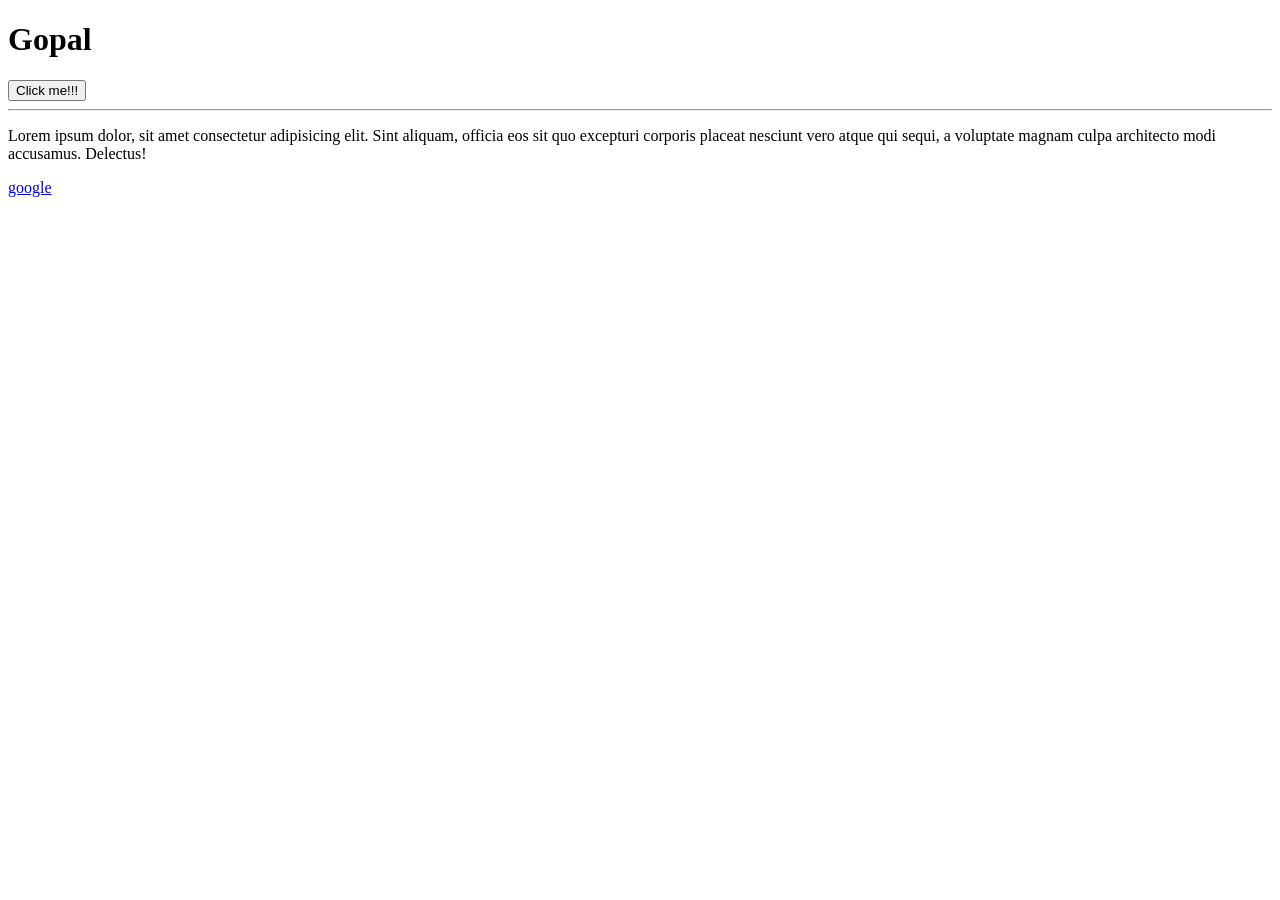
<file: index.html>
<!DOCTYPE html>
<html lang="en">
<head>
  <title>Learning HTML</title>
</head>
<body>
  <H1>Gopal</H1>
  <button id="click-me">Click me!!!</button>
  <hr>
  <p>
    Lorem ipsum dolor, sit amet consectetur adipisicing elit. Sint aliquam, officia eos sit quo excepturi corporis placeat nesciunt vero atque qui sequi, a voluptate magnam culpa architecto modi accusamus. Delectus!
  </p>
  <a href="http://www.google.com" target="_blank">google</a>
</body>
</html>
</file>
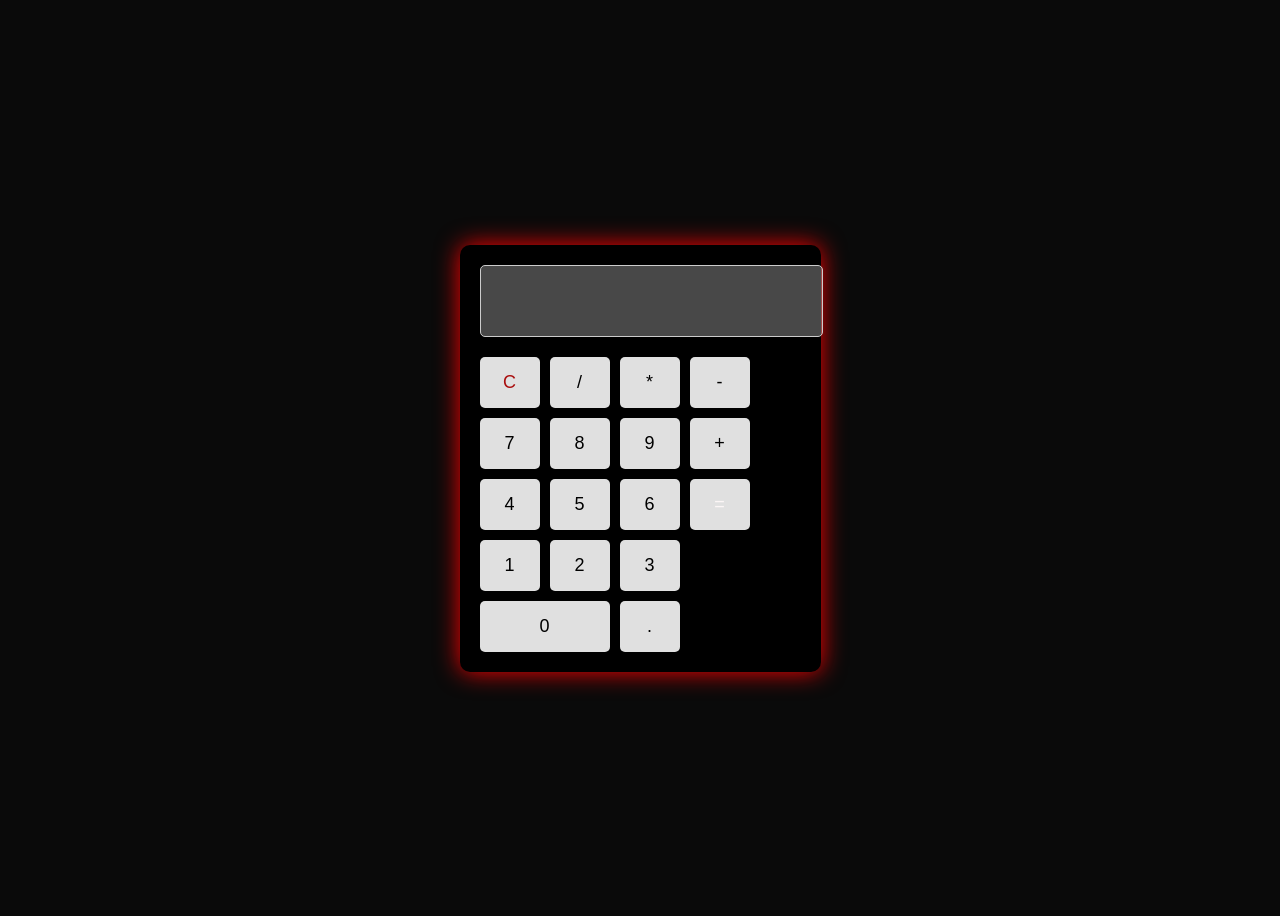
<file: calculator-2.html>
<!DOCTYPE html>
<html lang="en">
<head>
  <meta charset="UTF-8" />
  <meta name="viewport" content="width=device-width, initial-scale=1.0"/>
  <title>Simple Calculator</title>
  <style>
    body {
      background: #0a0a0a;
      font-family: Arial, sans-serif;
      display: flex;
      justify-content: center;
      align-items: center;
      height: 100vh;
    }

    .calculator {
      background: #000000;
      padding: 20px;
      border-radius: 10px;
      box-shadow: 0 0 25px red;
    }

    .display {
      width: 100%;
      height: 50px;
      font-size: 24px;
      text-align: right;
      padding: 10px;
      margin-bottom: 20px;
      border: 1px solid #ccc;
      border-radius: 5px;
      color: rgb(161, 152, 152);
    }

    .buttons {
      display: grid;
      grid-template-columns: repeat(4, 60px);
      gap: 10px;
    }

    .buttons button {
      padding: 15px;
      font-size: 18px;
      border: none;
      background: #e0e0e0;
      border-radius: 5px;
      cursor: pointer;
      transition: background 0.2s ease;
    }
    
    .buttons button:hover {
      background: #d61b1b;
    }

    .equal {
      background: #4CAF50;
      color: rgb(252, 246, 246);
    }

    .equal:hover {
      background: #45a049;
    }

    .clear {
      background: #f44336;
      color: rgb(169, 14, 14);
    }

    .clear:hover {
      background: #e53935;
    }
  </style>
</head>
<body>
  <div class="calculator">
    <input type="text" id="display" class="display" disabled />
    <div class="buttons">
      <button onclick="clearDisplay()" class="clear">C</button>
      <button onclick="appendValue('/')">/</button>
      <button onclick="appendValue('*')">*</button>
      <button onclick="appendValue('-')">-</button>

      <button onclick="appendValue('7')">7</button>
      <button onclick="appendValue('8')">8</button>
      <button onclick="appendValue('9')">9</button>
      <button onclick="appendValue('+')">+</button>

      <button onclick="appendValue('4')">4</button>
      <button onclick="appendValue('5')">5</button>
      <button onclick="appendValue('6')">6</button>
      <button onclick="calculate()" class="equal" rowspan="2">=</button>

      <button onclick="appendValue('1')">1</button>
      <button onclick="appendValue('2')">2</button>
      <button onclick="appendValue('3')">3</button>
      <button onclick="appendValue('0')" style="grid-column: span 2;">0</button>
      <button onclick="appendValue('.')">.</button>
    </div>
  </div>

  <script>
    let display = document.getElementById('display');

    function appendValue(value) {
      display.value += value;
    }

    function clearDisplay() {
      display.value = '';
    }

    function calculate() {
      try {
        display.value = eval(display.value);
      } catch (error) {
        display.value = 'Error';
      }
    }
  </script>
</body>
</html>
</file>
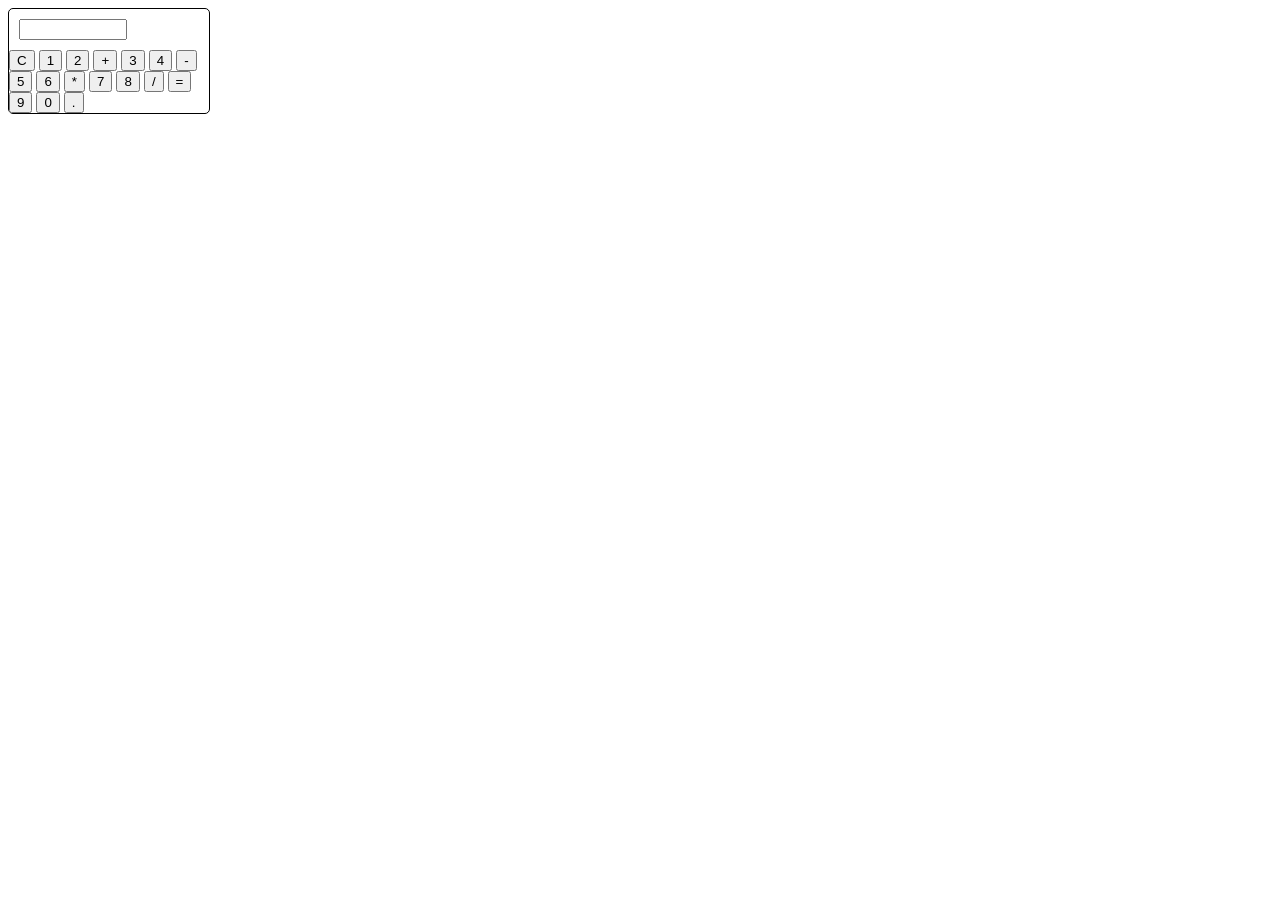
<file: Calculator.html>
<!DOCTYPE html>
<html lang="en">
<head>
  <link rel="stylesheet" href="Calculator.css">
  <title>CALCULATOR</title>
</head>
<body>
  <div id="calculator">
    <input type="text" name="" id="display">
    <div class="button-calculator">
      <button class="buttom">C</button>
      <button class="buttom">1</button>
      <button class="buttom">2</button>
      <button class="buttom">+</button>
      <button class="buttom">3</button>
      <button class="buttom">4</button>
      <button class="buttom">-</button>
      <button class="buttom">5</button>
      <button class="buttom">6</button>
      <button class="buttom">*</button>
      <button class="buttom">7</button>
      <button class="buttom">8</button>
      <button class="buttom">/</button>
      <button class="buttom">=</button>
      <button class="buttom">9</button>
      <button class="buttom">0</button>
      <button class="buttom">.</button>
    
  
    </div>
  </div>
</body>
</html>
</file>
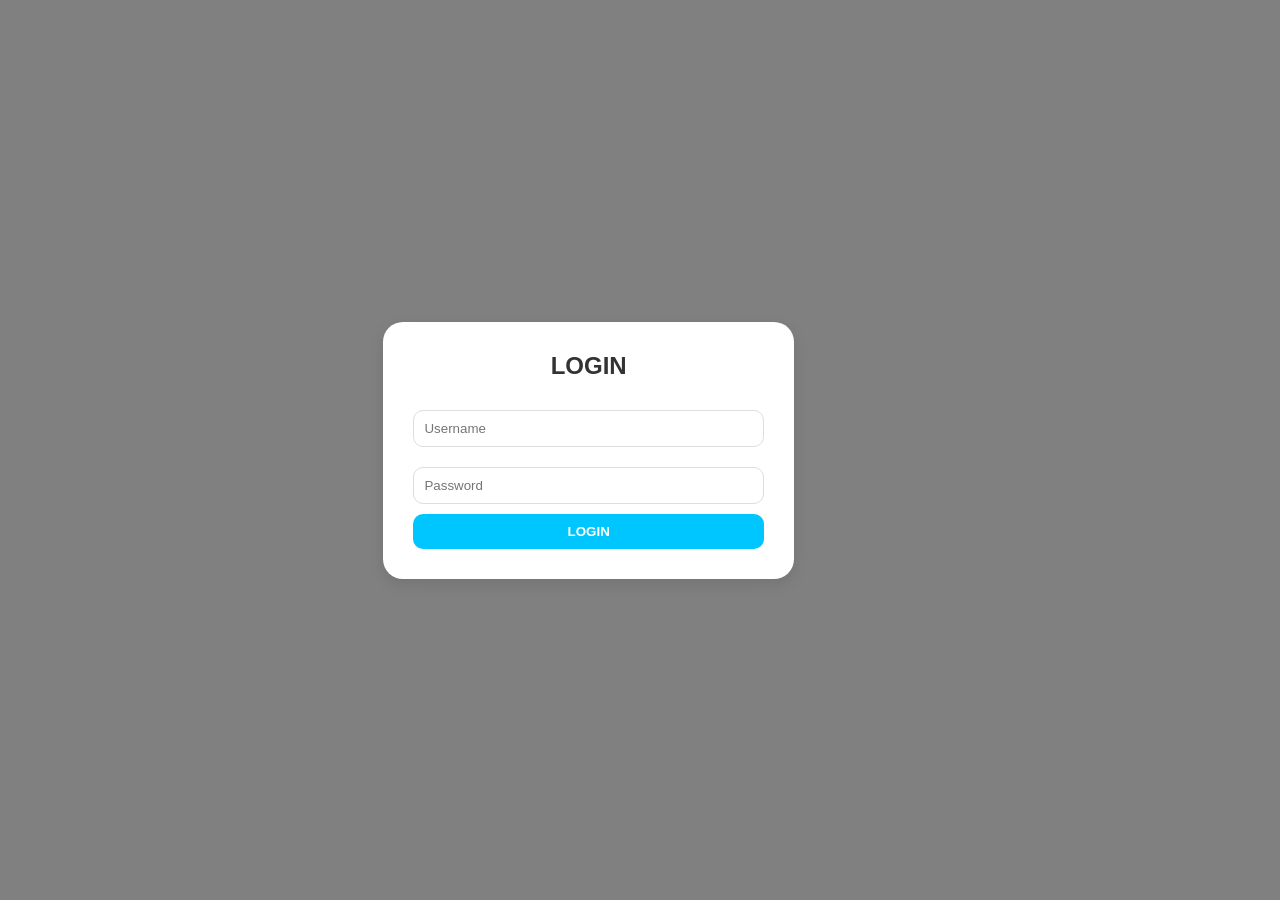
<file: Circle_and_Login.html>
<!DOCTYPE html>
<html lang="en">
<head>
    <meta charset="UTF-8">
    <meta name="viewport" content="width=device-width, initial-scale=1.0">
    <title>CIRCLE LOGIN FORM</title>
    <style>
        *{
            margin: 0;
            padding:0;
            box-sizing: border-box;
        }
        body{
            height: 100vh;
            background-color:gray;
            display: flex;
            justify-content: center;
            align-items: center;
            font-family: Arial, sans-serif;
        }
        .circle{
            width: 350px;
            height: 350px;
            background: radial-gradient(circle,#4facfe,#00f2fe);
            border-radius: 50px;
            display: flex;
            justify-content: center;
            align-items: center;
            box-shadow: 0 10px 25px rgba(0,0,0,0.2);

        }
        .form-box{
            background: white;
            padding: 30px;
            border-radius: 20px;
            width: 80%;
            box-shadow: 0 5px 15px rgba(0,0,0,0.1);
            text-align: center;
        }
        .form-box h2 {
            margin-bottom: 20px;
            color: #333;
        }
        .form-box input{
            width: 100%;
            padding: 10px;
            margin: 10px 0;
            border: 1px solid #ddd;
            border-radius: 10px;
        }                       
        .form-box button{
            width: 100%;
            padding: 10px;
            background: #00c6ff;
            border: none;
            color: white;
            border-radius: 10px;
            font-weight: bold;
            cursor: pointer;
            transition: background 0.3s ease;
        }
        .form-box button:hover{
            background: #007acc;
        }
    </style>
</head>
<body>
<div class="login-container">
    <div class="form-box">
        <h2>LOGIN</h2>
        <input type="text" placeholder="Username"/>
        <input type="text" placeholder="Password"/>
        <button>LOGIN</button>
    </div>
</div>
</body>
</html>
</file>
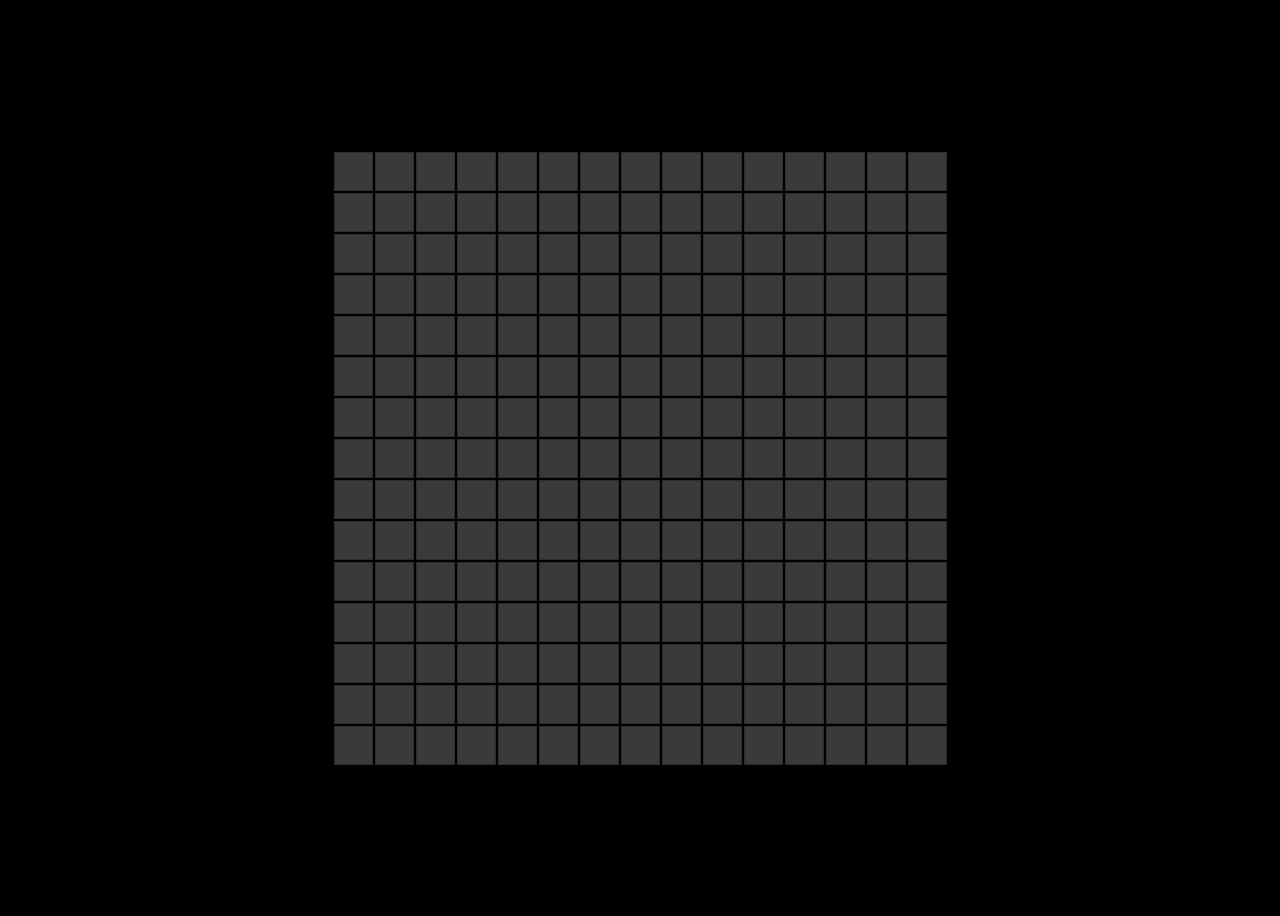
<file: Game_Box.html>
<!DOCTYPE html>
<html lang="en">
<head>
    <meta charset="UTF-8">
    <meta name="viewport" content="width=device-width, initial-scale=1.0">
    <title>Document</title>
    <style>
        body{
            background-color: black;
            height: 100vh;
            overflow: hidden;
            display: flex;
            justify-content: center;
            align-items: center;
            
        }
        td{
            height: 35px;
            width: 35px;
            background-color: rgb(56, 58, 59);
            border: 1px solid rgb(48, 42, 42);
            transform: all 10s ease-in-out;

        }
        td:hover{
            outline: none;
            border-radius: 15px;
            box-shadow: 0 0 50px rgb(63, 254, 10);    
            
        }
    </style>
</head>
<body>
    <div>

        <table>
            <tr>
                <td></td>
                <td></td>
                <td></td>
                <td></td>
                <td></td>
                <td></td>
                <td></td>
                <td></td>
                <td></td>
                <td></td>
                <td></td>
                <td></td>
                <td></td>
                <td></td>
                <td></td>
            </tr>
            <tr>
                <td></td>
                <td></td>
            <td></td>
            <td></td>
            <td></td>
            <td></td>
            <td></td>
            <td></td>
            <td></td>
            <td></td>
            <td></td>
            <td></td>
            <td></td>
            <td></td>
            <td></td>
        </tr><tr>
            <td></td>
            <td></td>
            <td></td>
            <td></td>
            <td></td>
            <td></td>
            <td></td>
            <td></td>
            <td></td>
            <td></td>
            <td></td>
            <td></td>
            <td></td>
            <td></td>
            <td></td>
        </tr><tr>
            <td></td>
            <td></td>
            <td></td>
            <td></td>
            <td></td>
            <td></td>
            <td></td>
            <td></td>
            <td></td>
            <td></td>
            <td></td>
            <td></td>
            <td></td>
            <td></td>
            <td></td>
        </tr><tr>
            <td></td>
            <td></td>
            <td></td>
            <td></td>
            <td></td>
            <td></td>
            <td></td>
            <td></td>
            <td></td>
            <td></td>
            <td></td>
            <td></td>
            <td></td>
            <td></td>
            <td></td>
        </tr><tr>
            <td></td>
            <td></td>
            <td></td>
            <td></td>
            <td></td>
            <td></td>
            <td></td>
            <td></td>
            <td></td>
            <td></td>
            <td></td>
            <td></td>
            <td></td>
            <td></td>
            <td></td>
        </tr><tr>
            <td></td>
            <td></td>
            <td></td>
            <td></td>
            <td></td>
            <td></td>
            <td></td>
            <td></td>
            <td></td>
            <td></td>
            <td></td>
            <td></td>
            <td></td>
            <td></td>
            <td></td>
        </tr><tr>
            <td></td>
            <td></td>
            <td></td>
            <td></td>
            <td></td>
            <td></td>
            <td></td>
            <td></td>
            <td></td>
            <td></td>
            <td></td>
            <td></td>
            <td></td>
            <td></td>
            <td></td>
        </tr><tr>
            <td></td>
            <td></td>
            <td></td>
            <td></td>
            <td></td>
            <td></td>
            <td></td>
            <td></td>
            <td></td>
            <td></td>
            <td></td>
            <td></td>
            <td></td>
            <td></td>
            <td></td>
        </tr><tr>
            <td></td>
            <td></td>
            <td></td>
            <td></td>
            <td></td>
            <td></td>
            <td></td>
            <td></td>
            <td></td>
            <td></td>
            <td></td>
            <td></td>
            <td></td>
            <td></td>
            <td></td>
        </tr><tr>
            <td></td>
            <td></td>
            <td></td>
            <td></td>
            <td></td>
            <td></td>
            <td></td>
            <td></td>
            <td></td>
            <td></td>
            <td></td>
            <td></td>
            <td></td>
            <td></td>
            <td></td>
        </tr><tr>
            <td></td>
            <td></td>
            <td></td>
            <td></td>
            <td></td>
            <td></td>
            <td></td>
            <td></td>
            <td></td>
            <td></td>
            <td></td>
            <td></td>
            <td></td>
            <td></td>
            <td></td>
        </tr><tr>
            <td></td>
            <td></td>
            <td></td>
            <td></td>
            <td></td>
            <td></td>
            <td></td>
            <td></td>
            <td></td>
            <td></td>
            <td></td>
            <td></td>
            <td></td>
            <td></td>
            <td></td>
        </tr><tr>
            <td></td>
            <td></td>
            <td></td>
            <td></td>
            <td></td>
            <td></td>
            <td></td>
            <td></td>
            <td></td>
            <td></td>
            <td></td>
            <td></td>
            <td></td>
            <td></td>
            <td></td>
        </tr><tr>
            <td></td>
            <td></td>
            <td></td>
            <td></td>
            <td></td>
            <td></td>
            <td></td>
            <td></td>
            <td></td>
            <td></td>
            <td></td>
            <td></td>
            <td></td>
            <td></td>
            <td></td>
        </tr>
    </table>
</div>
</body>
</html>
</file>
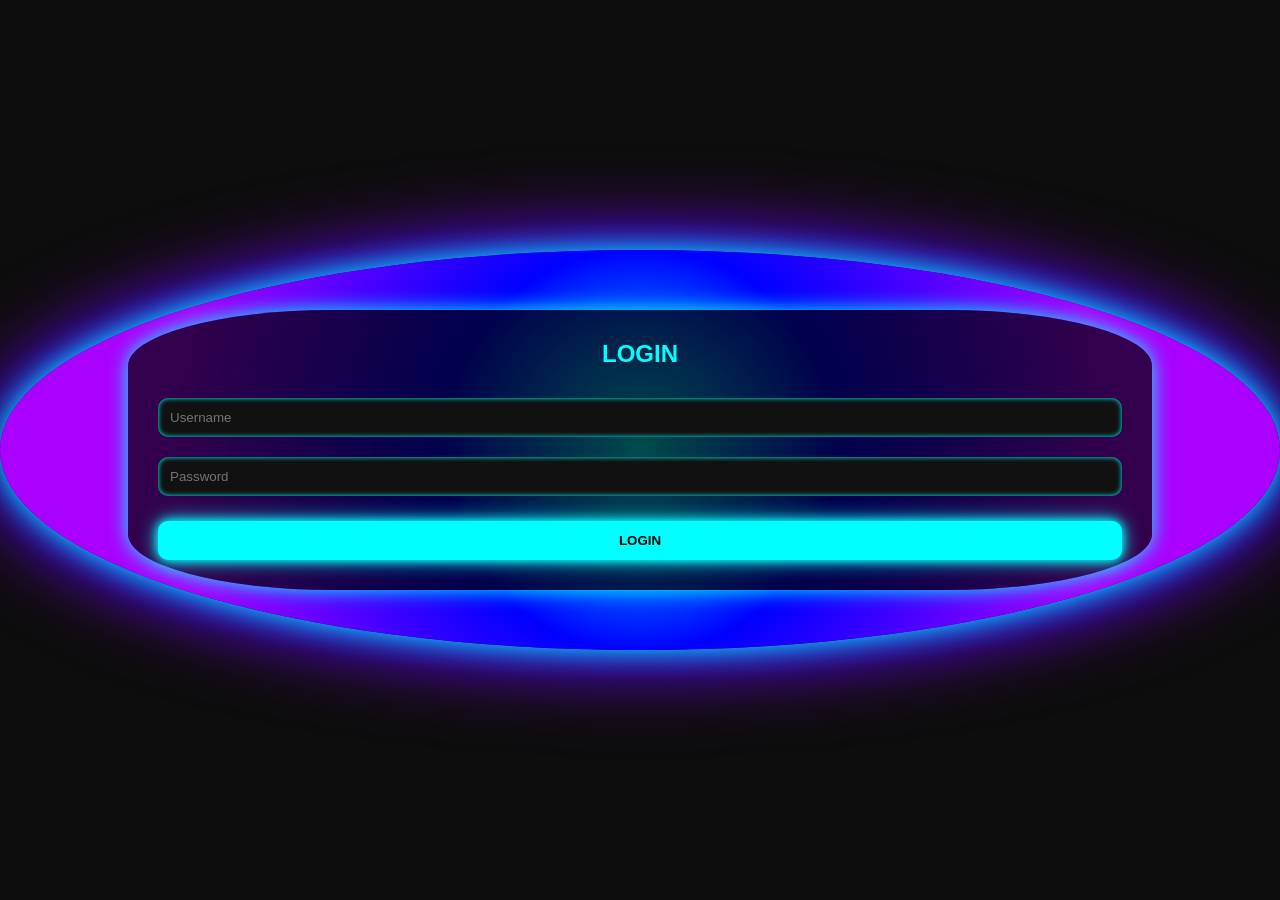
<file: Neon_Style_Loginform.html>
<!DOCTYPE html>
<html lang="en">
<head>
    <meta charset="UTF-8">
    <meta name="viewport" content="width=device-width, initial-scale=1.0">
    <title>Neon Circle Login Form</title>
    <style>
    *{
        box-sizing: border-box;
        margin: 0;
        padding: 0;
        font-family: 'Segoe UI', sans-serif;
    }
    body{
        height: 100vh;
        background-color: #0d0d0d;
        display: flex;
        justify-content: center;
        align-items: center;
        overflow: hidden;

    }
    .neon-circle{
        width: 4000px;
        height: 400px;
        border-radius: 50%;
        background: radial-gradient(circle,#0ff 0%,#00f 30%,#a0f 70%);
        box-shadow: 0 0 30px #0ff,0 0 60px #00f, 0 0 90px #a0f;
        display: flex;
        justify-content: center;
        align-items: center;
        position: relative;
    }
    .login-box{
            background: rgba(0,0,0,0.7);
            text-align: center;
            padding: 30px;
            border-radius: 20%;
            width: 80%;
            box-shadow: 0 0 20px #0ff;
            
    }
    .login-box h2{
        color: #0ff;
        margin-bottom: 20px;

    }
    .login-box input{
        width: 100%;
        padding: 12px;
        margin: 10px 0;
        border: none;
        outline: none;
        border-radius: 10px;
        background: #111;
        color: #0ff;
        box-shadow: inset 0 0 5px #0ff;

        
    }
    .login-box button{
        width: 100%;
        padding: 12px;
        margin-top: 15px;
        border: none;
        border-radius: 10px;
        background: #0ff;
        color: #000;
        font-weight: bold;
        cursor: pointer;
        box-shadow: 0 0 10px #0ff,0 0 20px #0ff;
        transition: 0.3s ease;
    }
    .login-box button:hover{
        background: #0cf;
        box-shadow: 0 0 20px #0cf, 0 0 40px #0cf;
    }
    @keyframes spin3d{
        0%{
            transform: rotateX(0deg) rotateY(0deg) rotateZ(0deg);
            box-shadow: 0 0 45px red;
            border: 10px solid red;
        }
        100%{
            transform: rotateX(360deg) rotateY(360deg) rotateZ(360deg);
            box-shadow: 0 0 150px red;
            border: 10px solid red;
        }
    }
    </style>
    <script>
        function keyp() {
         let text1 = document.getElementById(text1);
            text1.style.backgroundColor = "yellow";
        }
        function keyd(){
            let text1 = document.getElementById(text1);
            text1.style.backgroundColor = "red";
        }
        function keyup(){
            let text1 = document.getElementById(text1);
            text1.style.backgroundColor = "white";
        } 
        
    </script>
</head>
<body>
   <div class="neon-circle">
    <div class="login-box">
        <h2>LOGIN</h2>
        <input type="text" placeholder="Username " id="text1" onkeypress="keyp()"  >
        <input type="text" placeholder="Password " id="text1" onkeyup="keyp()" onkeypress="keyd()">
        <button>LOGIN</button>

    </div>

   </div> 
</body>
</html>
</file>
<file: Calculator.css>
#calculator{
  border: 1px solid black;
  border-radius: 5px;
  width: 200px;
}
#display{
  margin: 10px;
  width: 50%;
  font-weight: 20px;
  text-align: center;
}

#buttom-calculator{
  display: grid;
  grid-template-columns: repeat(3,1);
  gap: 5px;
  justify-content: center;
  flex-wrap: wrap;
}
#buttom{
  height: 55px;
  width: 55px;
  margin: 3px;
}
</file>
